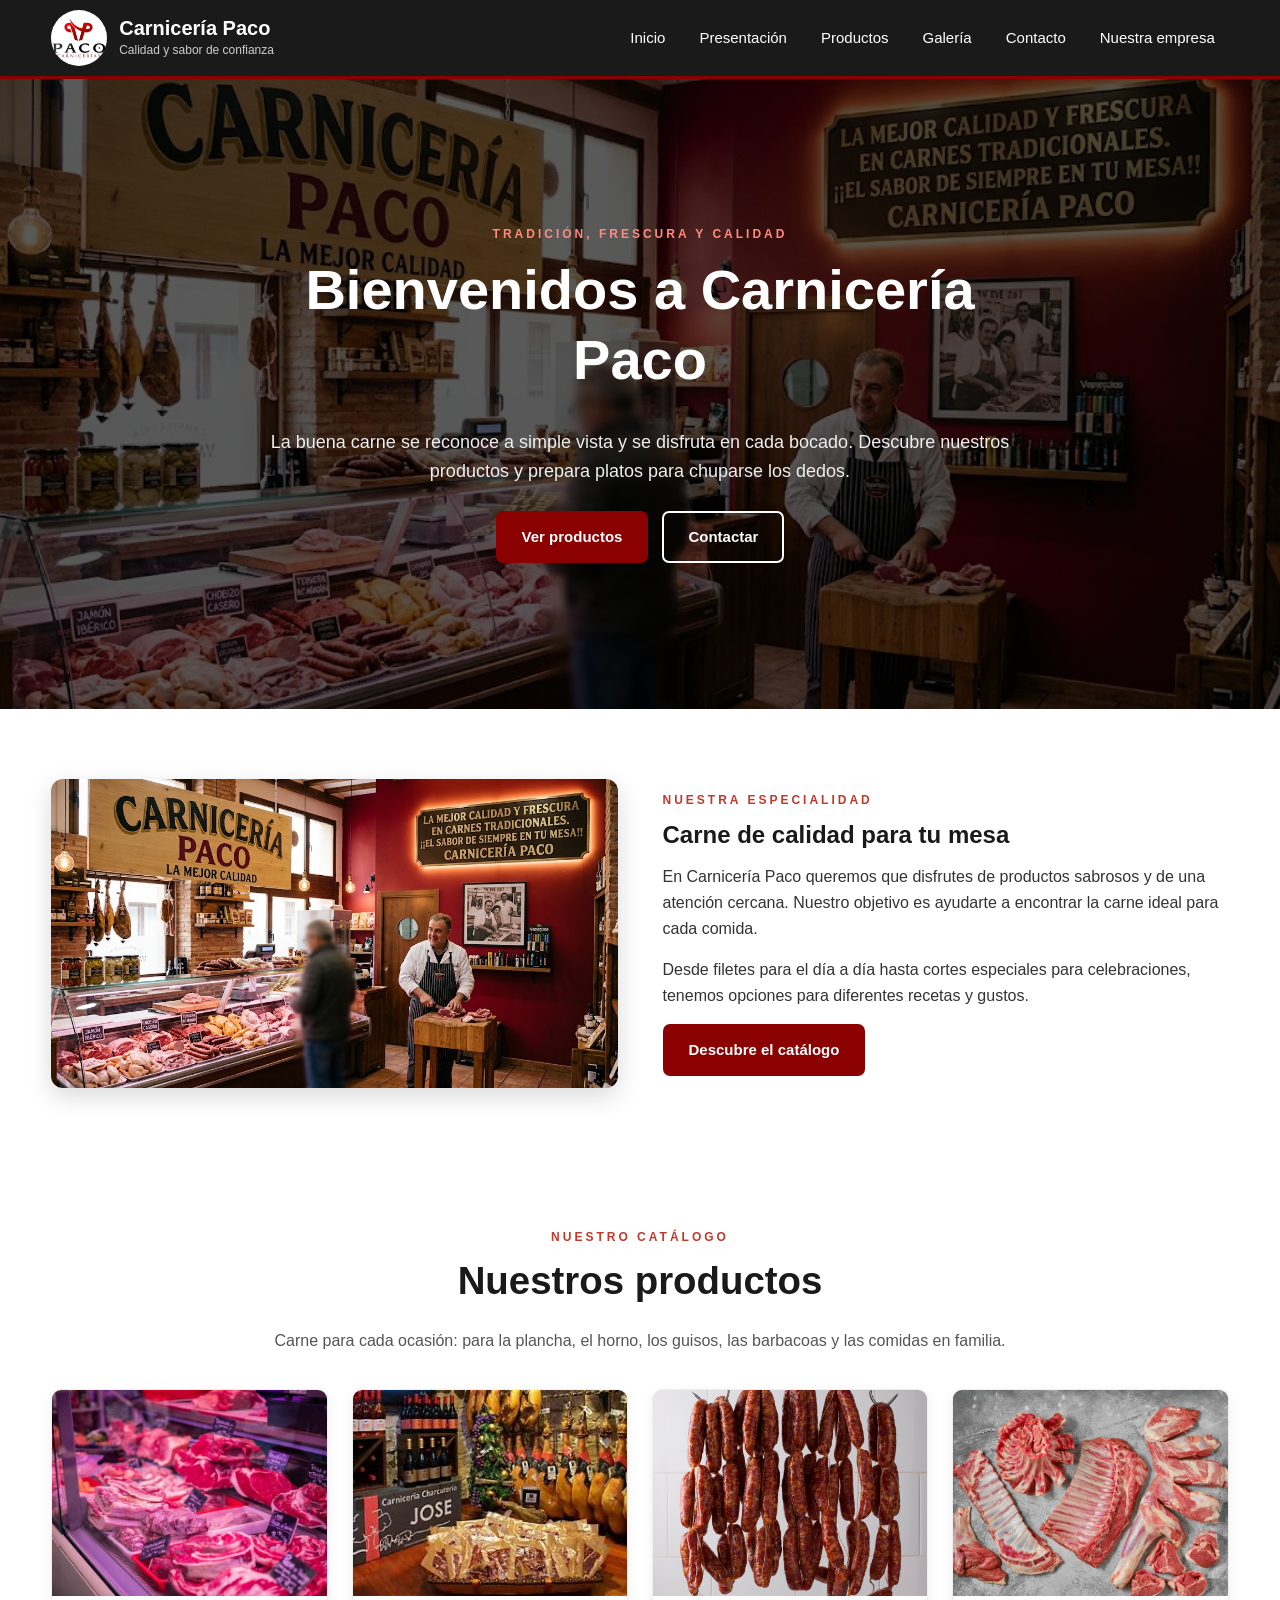
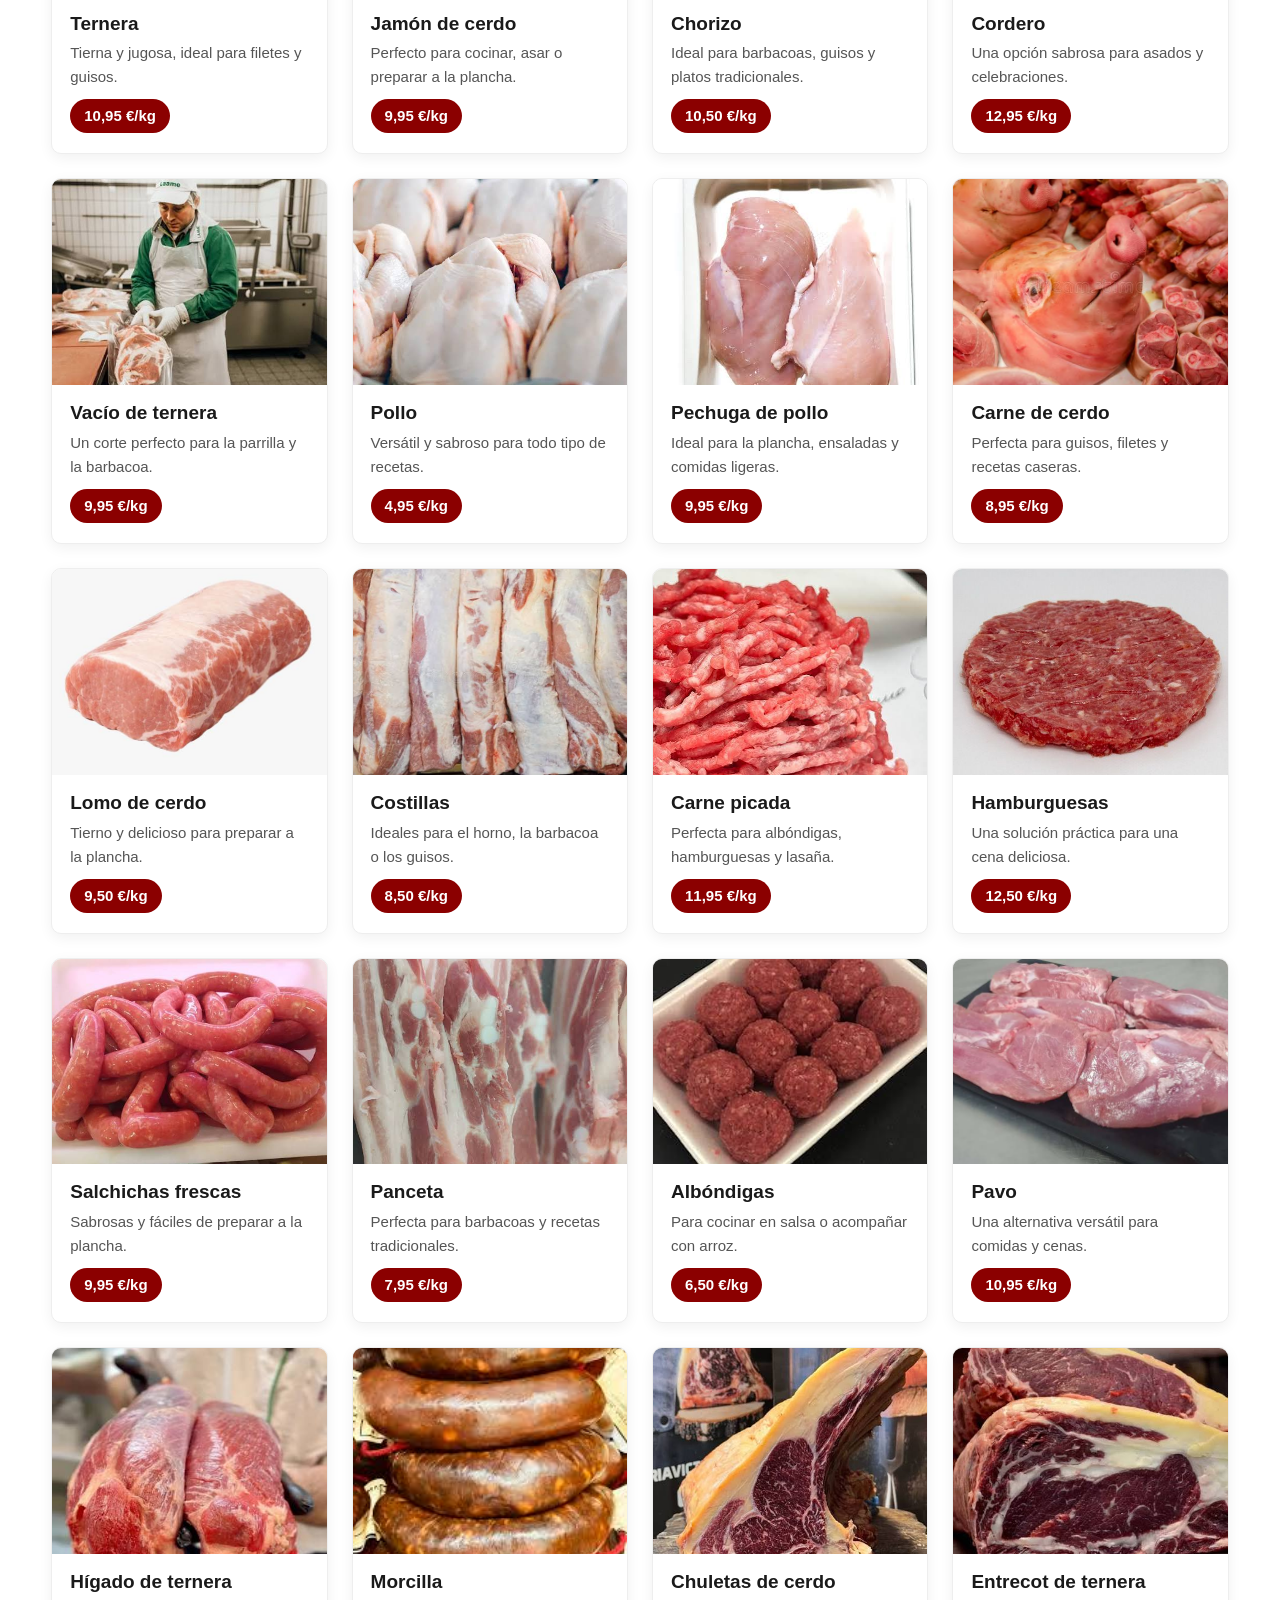
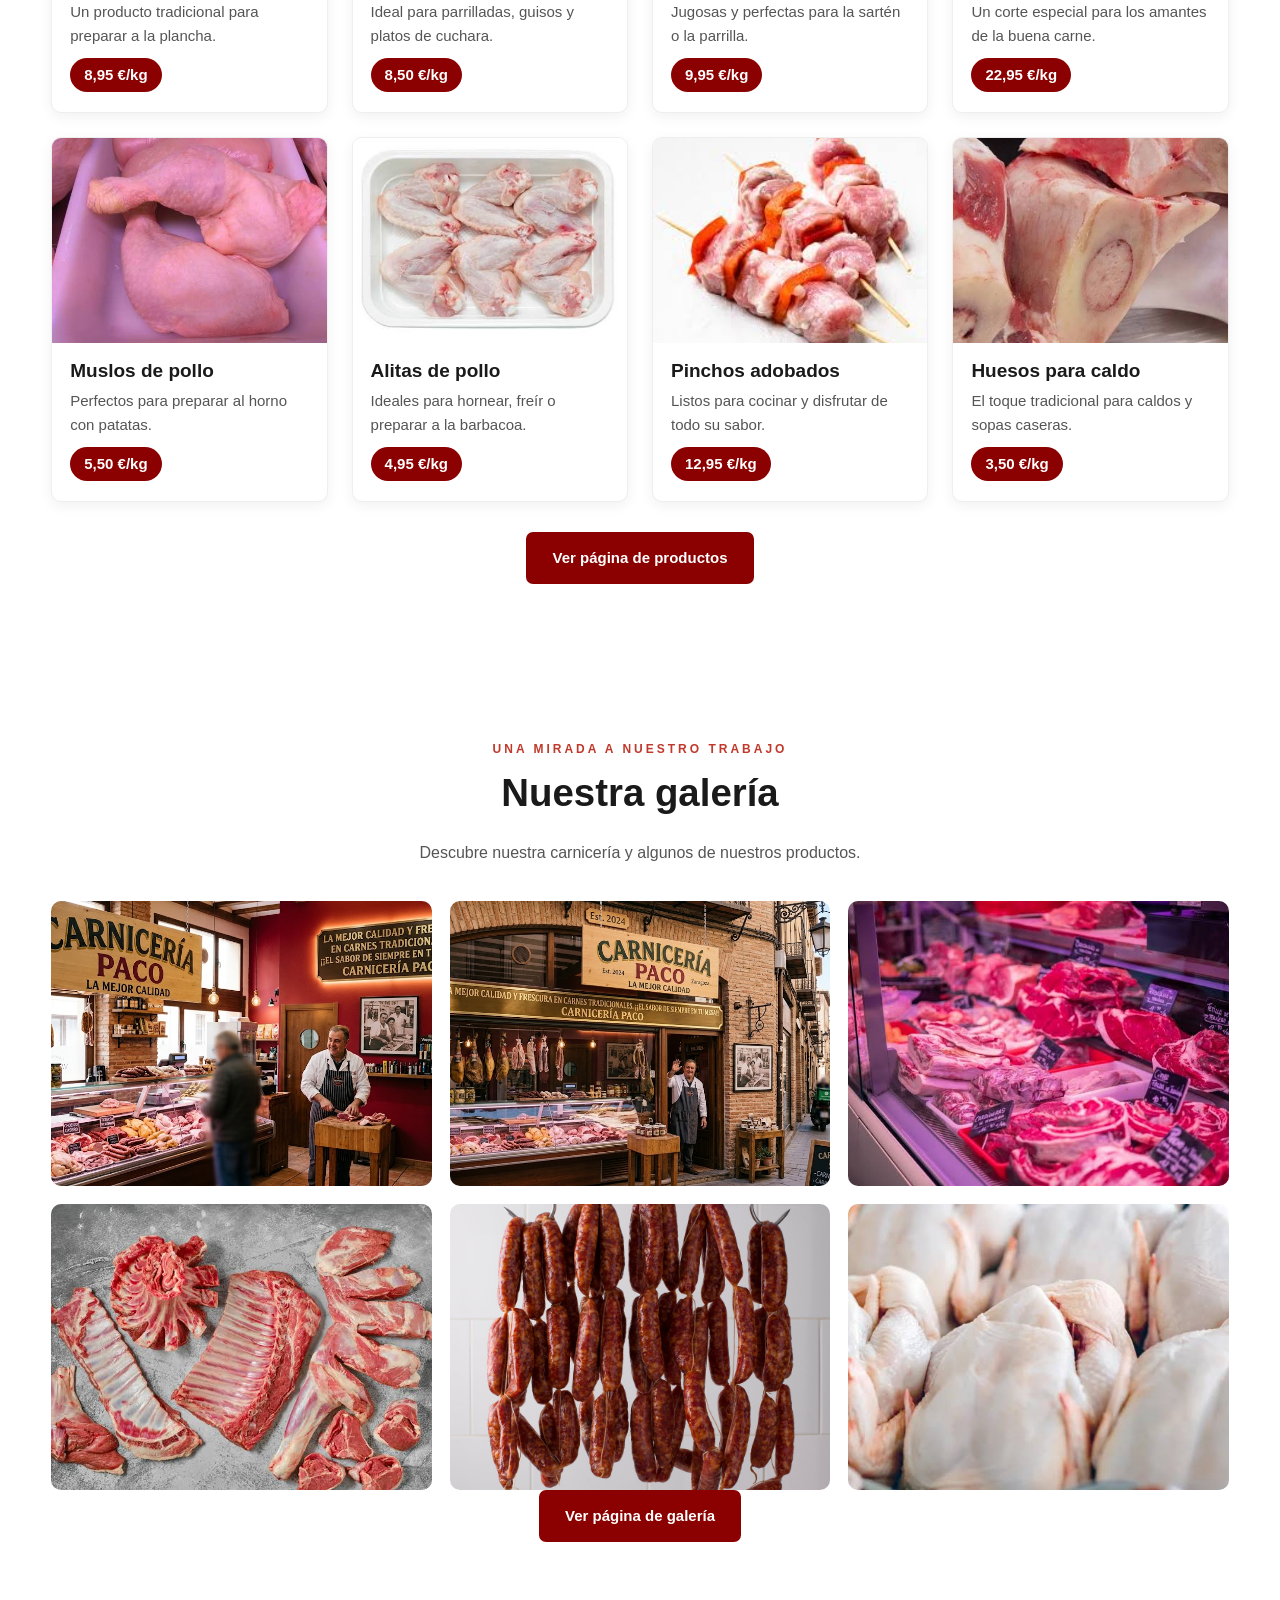
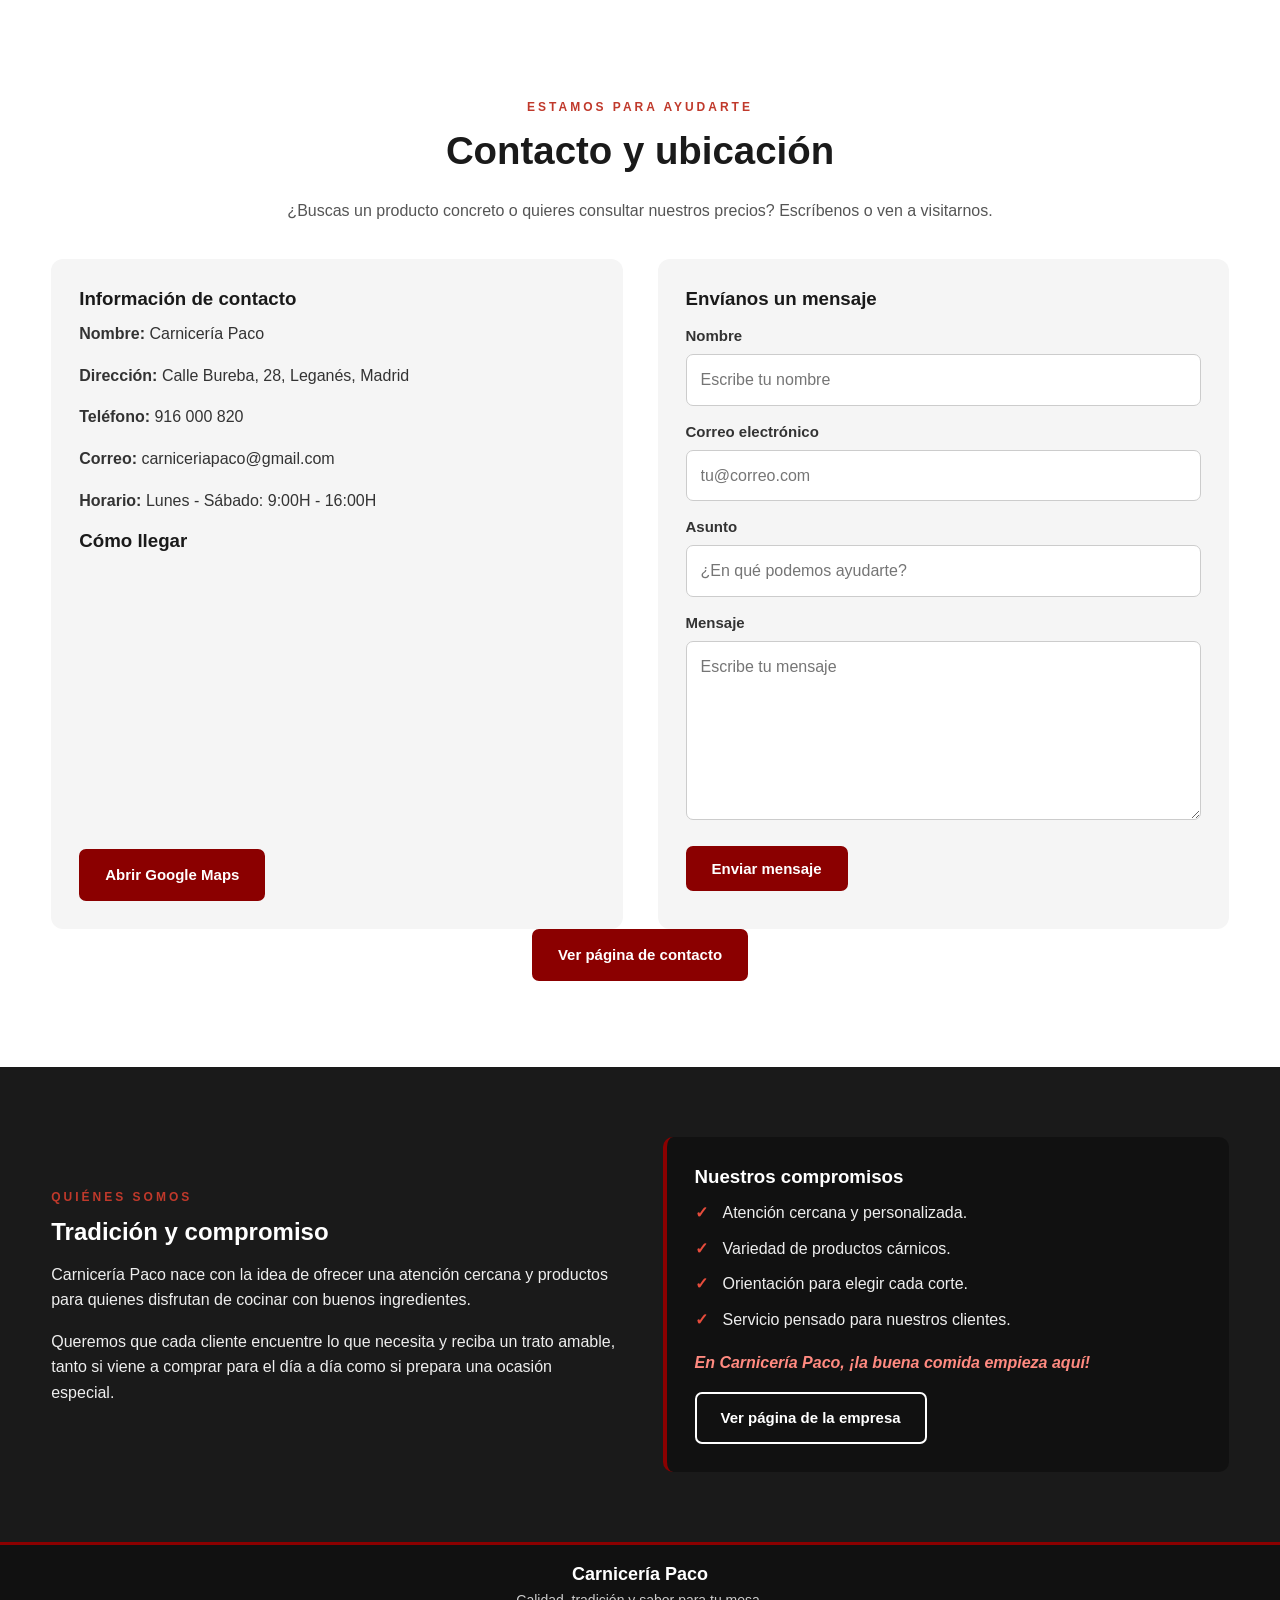
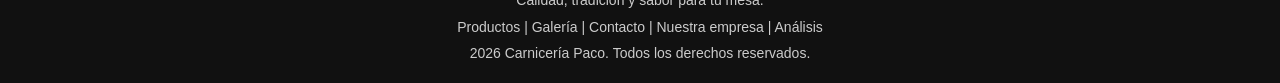
<file: index.html>
<!DOCTYPE html>
<html lang="es">
<head>
    <!-- Configuración de codificación de caracteres para admitir tildes y eñes -->
    <meta charset="UTF-8">
    <!-- Configuración del visor (viewport) para asegurar diseño adaptable (responsive) en móviles y tablets -->
    <meta name="viewport" content="width=device-width, initial-scale=1.0">

    <!-- Título de la pestaña del navegador -->
    <title>Carnicería Paco. Carne fresca y de calidad</title>

    <!-- Resumen descriptivo para motores de búsqueda (SEO) -->
    <meta name="description" content="Carnicería Paco: carne fresca, productos tradicionales y atención cercana. Descubre nuestro catálogo y contacta con nosotros.">

    <!-- Enlace al archivo de estilos CSS externo donde se define todo el diseño visual -->
    <link rel="stylesheet" href="CSS/estilos.css">
</head>

<body>

    <!-- =========================================
         CABECERA Y MENÚ DE NAVEGACIÓN
         ========================================= -->
    <!-- Cabecera fija en la parte superior mediante position: sticky definido en el CSS -->
    <header class="cabecera">
        <!-- Contenedor del logotipo y nombre del negocio -->
        <div class="logo">
            <!-- Enlace que recarga la página o lleva al inicio al hacer clic en el logo -->
            <a href="#inicio">
                <img src="img/logo.jpg" alt="Logo de Carnicería Paco">
            </a>

            <div>
                <h2>Carnicería Paco</h2>
                <p>Calidad y sabor de confianza</p>
            </div>
        </div>

        <!-- Interruptor lógico (checkbox oculto en CSS) que controla el estado abierto/cerrado del menú móvil sin JavaScript -->
        <input type="checkbox" id="menu-toggle">

        <!-- Botón visible de menú hamburguesa vinculado al checkbox mediante el atributo 'for' -->
        <!-- aria-label: Etiqueta de accesibilidad (WAI-ARIA) para lectores de pantalla -->
        <label for="menu-toggle" class="hamburguesa" aria-label="Abrir o cerrar el menú">
            <!-- Los tres spans dibujan las líneas horizontales del icono que luego se animan en cruz con CSS -->
            <span></span>
            <span></span>
            <span></span>
        </label>

        <!-- Barra de navegación con los enlaces internos a las secciones de la página -->
        <nav class="navegacion">
            <a href="#inicio">Inicio</a>
            <a href="#presentacion">Presentación</a>
            <a href="#servicios">Productos</a>
            <a href="#galeria">Galería</a>
            <a href="#contacto">Contacto</a>
            <a href="#empresa">Nuestra empresa</a>
        </nav>
    </header>

    <main>

        <!-- =========================================
             1. SECCIÓN DE PORTADA (HERO)
             ========================================= -->
        <!-- id="inicio": Ancla de navegación; class="portada": Estilo con imagen de fondo y degradado en CSS -->
        <section id="inicio" class="portada">
            <!-- Contenedor centrado del contenido principal de bienvenida -->
            <div class="portada-contenido">
                <p class="etiqueta">Tradición, frescura y calidad</p>

                <!-- Encabezado principal de la página (H1) -->
                <h1>Bienvenidos a Carnicería Paco</h1>

                <p class="portada-texto">
                    La buena carne se reconoce a simple vista y se disfruta
                    en cada bocado. Descubre nuestros productos y prepara
                    platos para chuparse los dedos.
                </p>

                <!-- Grupo de botones de llamada a la acción (CTA) -->
                <div class="botones">
                    <a href="#servicios" class="boton boton-principal">
                        Ver productos
                    </a>

                    <a href="#contacto" class="boton boton-secundario">
                        Contactar
                    </a>
                </div>
            </div>
        </section>


        <!-- =========================================
             2. SECCIÓN DE PRESENTACIÓN
             ========================================= -->
        <!-- Utiliza un diseño de dos columnas mediante grid (.presentacion-grid) en el CSS -->
        <section id="presentacion" class="seccion presentacion">
            <div class="contenedor presentacion-grid">
                <!-- Columna de la imagen institucional -->
                <div class="presentacion-imagen">
                    <img src="img/paco.jpg" alt="Carnicería Paco">
                </div>

                <!-- Columna de texto descriptivo -->
                <div class="presentacion">
                    <p class="etiqueta">Nuestra especialidad</p>
                    <h2>Carne de calidad para tu mesa</h2>

                    <p>
                        En Carnicería Paco queremos que disfrutes de productos
                        sabrosos y de una atención cercana. Nuestro objetivo
                        es ayudarte a encontrar la carne ideal para cada comida.
                    </p>

                    <p>
                        Desde filetes para el día a día hasta cortes especiales
                        para celebraciones, tenemos opciones para diferentes
                        recetas y gustos.
                    </p>

                    <a href="#servicios" class="boton boton-principal">
                        Descubre el catálogo
                    </a>
                </div>
            </div>
        </section>


        <!-- =========================================
             3. CATÁLOGO DE PRODUCTOS Y PRECIOS
             ========================================= -->
        <section id="servicios" class="seccion catalogo">
            <div class="contenedor">
                <p class="etiqueta texto-centro">Nuestro catálogo</p>

                <h2 class="titulo-seccion">Nuestros productos</h2>

                <p class="intro">
                    Carne para cada ocasión: para la plancha, el horno,
                    los guisos, las barbacoas y las comidas en familia.
                </p>

                <!-- Contenedor de cuadrícula (.productos) para organizar las tarjetas de artículos -->
                <div class="productos">

                    <!-- Tarjeta individual de producto (.producto) con efectos hover definidos en CSS -->
                    <article class="producto">
                        <img src="img/ternera.jpg" alt="Carne de ternera">
                        <h3>Ternera</h3>
                        <p>Tierna y jugosa, ideal para filetes y guisos.</p>
                        <!-- Etiqueta de precio destacada con fondo corporativo rojo -->
                        <p class="precio">10,95 €/kg</p>
                    </article>

                    <article class="producto">
                        <img src="img/jamon.jpg" alt="Jamón de cerdo">
                        <h3>Jamón de cerdo</h3>
                        <p>Perfecto para cocinar, asar o preparar a la plancha.</p>
                        <p class="precio">9,95 €/kg</p>
                    </article>

                    <article class="producto">
                        <img src="img/chorizo.jpg" alt="Chorizo">
                        <h3>Chorizo</h3>
                        <p>Ideal para barbacoas, guisos y platos tradicionales.</p>
                        <p class="precio">10,50 €/kg</p>
                    </article>

                    <article class="producto">
                        <img src="img/cordero.jpg" alt="Carne de cordero">
                        <h3>Cordero</h3>
                        <p>Una opción sabrosa para asados y celebraciones.</p>
                        <p class="precio">12,95 €/kg</p>
                    </article>

                    <article class="producto">
                        <img src="img/vacio.jpg" alt="Vacío de ternera">
                        <h3>Vacío de ternera</h3>
                        <p>Un corte perfecto para la parrilla y la barbacoa.</p>
                        <p class="precio">9,95 €/kg</p>
                    </article>

                    <article class="producto">
                        <img src="img/pollo.jpg" alt="Pollo fresco">
                        <h3>Pollo</h3>
                        <p>Versátil y sabroso para todo tipo de recetas.</p>
                        <p class="precio">4,95 €/kg</p>
                    </article>

                    <article class="producto">
                        <img src="img/pechuga-pollo.jpg" alt="Pechuga de pollo">
                        <h3>Pechuga de pollo</h3>
                        <p>Ideal para la plancha, ensaladas y comidas ligeras.</p>
                        <p class="precio">9,95 €/kg</p>
                    </article>

                    <article class="producto">
                        <img src="img/cerdo.jpg" alt="Carne de cerdo">
                        <h3>Carne de cerdo</h3>
                        <p>Perfecta para guisos, filetes y recetas caseras.</p>
                        <p class="precio">8,95 €/kg</p>
                    </article>

                    <article class="producto">
                        <img src="img/lomo-cerdo.jpg" alt="Lomo de cerdo">
                        <h3>Lomo de cerdo</h3>
                        <p>Tierno y delicioso para preparar a la plancha.</p>
                        <p class="precio">9,50 €/kg</p>
                    </article>

                    <article class="producto">
                        <img src="img/costillas.jpg" alt="Costillas de cerdo">
                        <h3>Costillas</h3>
                        <p>Ideales para el horno, la barbacoa o los guisos.</p>
                        <p class="precio">8,50 €/kg</p>
                    </article>

                    <article class="producto">
                        <img src="img/carne-picada.jpg" alt="Carne picada">
                        <h3>Carne picada</h3>
                        <p>Perfecta para albóndigas, hamburguesas y lasaña.</p>
                        <p class="precio">11,95 €/kg</p>
                    </article>

                    <article class="producto">
                        <img src="img/hamburguesas.jpg" alt="Hamburguesas de carne">
                        <h3>Hamburguesas</h3>
                        <p>Una solución práctica para una cena deliciosa.</p>
                        <p class="precio">12,50 €/kg</p>
                    </article>

                    <article class="producto">
                        <img src="img/salchichas.jpg" alt="Salchichas frescas">
                        <h3>Salchichas frescas</h3>
                        <p>Sabrosas y fáciles de preparar a la plancha.</p>
                        <p class="precio">9,95 €/kg</p>
                    </article>

                    <article class="producto">
                        <img src="img/panceta.jpg" alt="Panceta de cerdo">
                        <h3>Panceta</h3>
                        <p>Perfecta para barbacoas y recetas tradicionales.</p>
                        <p class="precio">7,95 €/kg</p>
                    </article>

                    <article class="producto">
                        <img src="img/albondigas.jpg" alt="Albóndigas de carne">
                        <h3>Albóndigas</h3>
                        <p>Para cocinar en salsa o acompañar con arroz.</p>
                        <p class="precio">6,50 €/kg</p>
                    </article>

                    <article class="producto">
                        <img src="img/pavo.jpg" alt="Carne de pavo">
                        <h3>Pavo</h3>
                        <p>Una alternativa versátil para comidas y cenas.</p>
                        <p class="precio">10,95 €/kg</p>
                    </article>

                    <article class="producto">
                        <img src="img/higado.jpg" alt="Hígado de ternera">
                        <h3>Hígado de ternera</h3>
                        <p>Un producto tradicional para preparar a la plancha.</p>
                        <p class="precio">8,95 €/kg</p>
                    </article>

                    <article class="producto">
                        <img src="img/morcilla.jpg" alt="Morcilla">
                        <h3>Morcilla</h3>
                        <p>Ideal para parrilladas, guisos y platos de cuchara.</p>
                        <p class="precio">8,50 €/kg</p>
                    </article>

                    <article class="producto">
                        <img src="img/chuletas.jpg" alt="Chuletas de cerdo">
                        <h3>Chuletas de cerdo</h3>
                        <p>Jugosas y perfectas para la sartén o la parrilla.</p>
                        <p class="precio">9,95 €/kg</p>
                    </article>

                    <article class="producto">
                        <img src="img/entrecot.jpg" alt="Entrecot de ternera">
                        <h3>Entrecot de ternera</h3>
                        <p>Un corte especial para los amantes de la buena carne.</p>
                        <p class="precio">22,95 €/kg</p>
                    </article>

                    <article class="producto">
                        <img src="img/muslos-pollo.jpg" alt="Muslos de pollo">
                        <h3>Muslos de pollo</h3>
                        <p>Perfectos para preparar al horno con patatas.</p>
                        <p class="precio">5,50 €/kg</p>
                    </article>

                    <article class="producto">
                        <img src="img/alitas-pollo.jpg" alt="Alitas de pollo">
                        <h3>Alitas de pollo</h3>
                        <p>Ideales para hornear, freír o preparar a la barbacoa.</p>
                        <p class="precio">4,95 €/kg</p>
                    </article>

                    <article class="producto">
                        <img src="img/pinchos.jpg" alt="Pinchos de carne adobados">
                        <h3>Pinchos adobados</h3>
                        <p>Listos para cocinar y disfrutar de todo su sabor.</p>
                        <p class="precio">12,95 €/kg</p>
                    </article>

                    <article class="producto">
                        <img src="img/huesos-caldo.jpg" alt="Huesos para caldo">
                        <h3>Huesos para caldo</h3>
                        <p>El toque tradicional para caldos y sopas caseras.</p>
                        <p class="precio">3,50 €/kg</p>
                    </article>

                </div>

                <!-- Enlace a la página independiente del catálogo (servicios.html) -->
                <p class="texto-centro">
                    <a href="servicios.html" class="boton boton-principal">Ver página de productos</a>
                </p>
            </div>
        </section>


        <!-- =========================================
             4. GALERÍA VISUAL
             ========================================= -->
        <!-- Muestra imágenes organizadas en cuadrícula con desbordamiento -->
        <section id="galeria" class="seccion seccion-galeria">
            <div class="contenedor">
                <p class="etiqueta texto-centro">Una mirada a nuestro trabajo</p>
                <h2 class="titulo-seccion">Nuestra galería</h2>

                <p class="intro">
                    Descubre nuestra carnicería y algunos de nuestros productos.
                </p>

                <div class="galeria">
                    <div>
                        <img src="img/paco.jpg" alt="Interior de Carnicería Paco">
                    </div>
                    <div>
                        <img src="img/paco2.jpg" alt="Productos de Carnicería Paco">
                    </div>
                    <div>
                        <img src="img/ternera.jpg" alt="Carne de ternera">
                    </div>
                    <div>
                        <img src="img/cordero.jpg" alt="Carne de cordero">
                    </div>
                    <div>
                        <img src="img/chorizo.jpg" alt="Chorizo">
                    </div>
                    <div>
                        <img src="img/pollo.jpg" alt="Pollo fresco">
                    </div>
                </div>

                <!-- Enlace a la página independiente de la galería (galeria.html) -->
                <p class="texto-centro">
                    <a href="galeria.html" class="boton boton-principal">Ver página de galería</a>
                </p>
            </div>
        </section>


        <!-- =========================================
             5. CONTACTO Y UBICACIÓN
             ========================================= -->
        <!-- Estructura dividida en dos bloques: información de contacto y formulario de mensajes -->
        <section id="contacto" class="seccion seccion-contacto">
            <div class="contenedor">
                <p class="etiqueta texto-centro">Estamos para ayudarte</p>
                <h2 class="titulo-seccion">Contacto y ubicación</h2>

                <p class="intro">
                    ¿Buscas un producto concreto o quieres consultar nuestros
                    precios? Escríbenos o ven a visitarnos.
                </p>

                <div class="contacto">
                    <!-- Bloque de datos físicos y enlace externo a Google Maps -->
                    <div class="contacto-informacion">
                        <h3>Información de contacto</h3>

                        <p><strong>Nombre:</strong> Carnicería Paco</p>
                        <p><strong>Dirección:</strong> Calle Bureba, 28, Leganés, Madrid</p>
                        <p><strong>Teléfono:</strong> 916 000 820</p>
                        <p><strong>Correo:</strong> carniceriapaco@gmail.com</p>
                        <p><strong>Horario:</strong> Lunes - Sábado: 9:00H - 16:00H</p>

                        <h3>Cómo llegar</h3>

                        <!-- Mapa de Google Maps -->
                        <iframe class="mapa"
                                title="Mapa de Carnicería Paco en Calle Bureba 28, Leganés"
                                src="https://www.google.com/maps?q=Calle+Bureba+28,+Legan%C3%A9s,+Madrid&amp;output=embed"
                                loading="lazy"
                                referrerpolicy="no-referrer-when-downgrade"
                                allowfullscreen></iframe>

                        <a class="boton boton-principal"
                           href="https://www.google.com/maps/search/?api=1&amp;query=Calle+Bureba+28,+Legan%C3%A9s,+Madrid"
                           target="_blank"
                           rel="noopener">
                            Abrir Google Maps
                        </a>
                    </div>

                    <!-- Bloque del formulario de contacto interactivo -->
                    <div class="contacto-formulario">
                        <h3>Envíanos un mensaje</h3>

                        <form action="#" method="post">
                            <label for="nombre">Nombre</label>
                            <input type="text"
                                   id="nombre"
                                   name="nombre"
                                   placeholder="Escribe tu nombre"
                                   required>

                            <label for="correo">Correo electrónico</label>
                            <input type="email"
                                   id="correo"
                                   name="correo"
                                   placeholder="tu@correo.com"
                                   required>

                            <label for="asunto">Asunto</label>
                            <input type="text"
                                   id="asunto"
                                   name="asunto"
                                   placeholder="¿En qué podemos ayudarte?">

                            <label for="mensaje">Mensaje</label>
                            <textarea id="mensaje"
                                      name="mensaje"
                                      rows="6"
                                      placeholder="Escribe tu mensaje"
                                      required></textarea>

                            <button type="submit" class="boton boton-principal">
                                Enviar mensaje
                            </button>
                        </form>
                    </div>
                </div>

                <p class="texto-centro">
                    <a href="contacto.html" class="boton boton-principal">Ver página de contacto</a>
                </p>
            </div>
        </section>


        <!-- =========================================
             6. NUESTRA EMPRESA (QUIÉNES SOMOS)
             ========================================= -->
        <!-- Sección con diseño de fondo oscuro y texto claro en contraste -->
        <section id="empresa" class="seccion empresa">
            <div class="contenedor empresa-grid">
                <div>
                    <p class="etiqueta">Quiénes somos</p>
                    <h2>Tradición y compromiso</h2>

                    <p>
                        Carnicería Paco nace con la idea de ofrecer una
                        atención cercana y productos para quienes disfrutan
                        de cocinar con buenos ingredientes.
                    </p>

                    <p>
                        Queremos que cada cliente encuentre lo que necesita
                        y reciba un trato amable, tanto si viene a comprar
                        para el día a día como si prepara una ocasión especial.
                    </p>
                </div>

                <div class="compromisos">
                    <h3>Nuestros compromisos</h3>

                    <ul>
                        <li>Atención cercana y personalizada.</li>
                        <li>Variedad de productos cárnicos.</li>
                        <li>Orientación para elegir cada corte.</li>
                        <li>Servicio pensado para nuestros clientes.</li>
                    </ul>

                    <p class="final">
                        En Carnicería Paco, ¡la buena comida empieza aquí!
                    </p>

                    <!-- Enlace a la página independiente de la empresa -->
                    <a href="empresa.html" class="boton boton-secundario">Ver página de la empresa</a>
                </div>
            </div>
        </section>

    </main>

    <!-- =========================================
         PIE DE PÁGINA (FOOTER)
         ========================================= -->
    <footer class="pie">
        <div class="contenedor">
            <h2>Carnicería Paco</h2>
            <p>Calidad, tradición y sabor para tu mesa.</p>
            <!-- Enlaces a todas las páginas del sitio -->
            <p>
                <a href="servicios.html" style="color: inherit;">Productos</a> |
                <a href="galeria.html" style="color: inherit;">Galería</a> |
                <a href="contacto.html" style="color: inherit;">Contacto</a> |
                <a href="empresa.html" style="color: inherit;">Nuestra empresa</a> |
                <a href="analisis.html" style="color: inherit;">Análisis</a>
            </p>
            <p>2026 Carnicería Paco. Todos los derechos reservados.</p>
        </div>
    </footer>

</body>
</html>
</file>
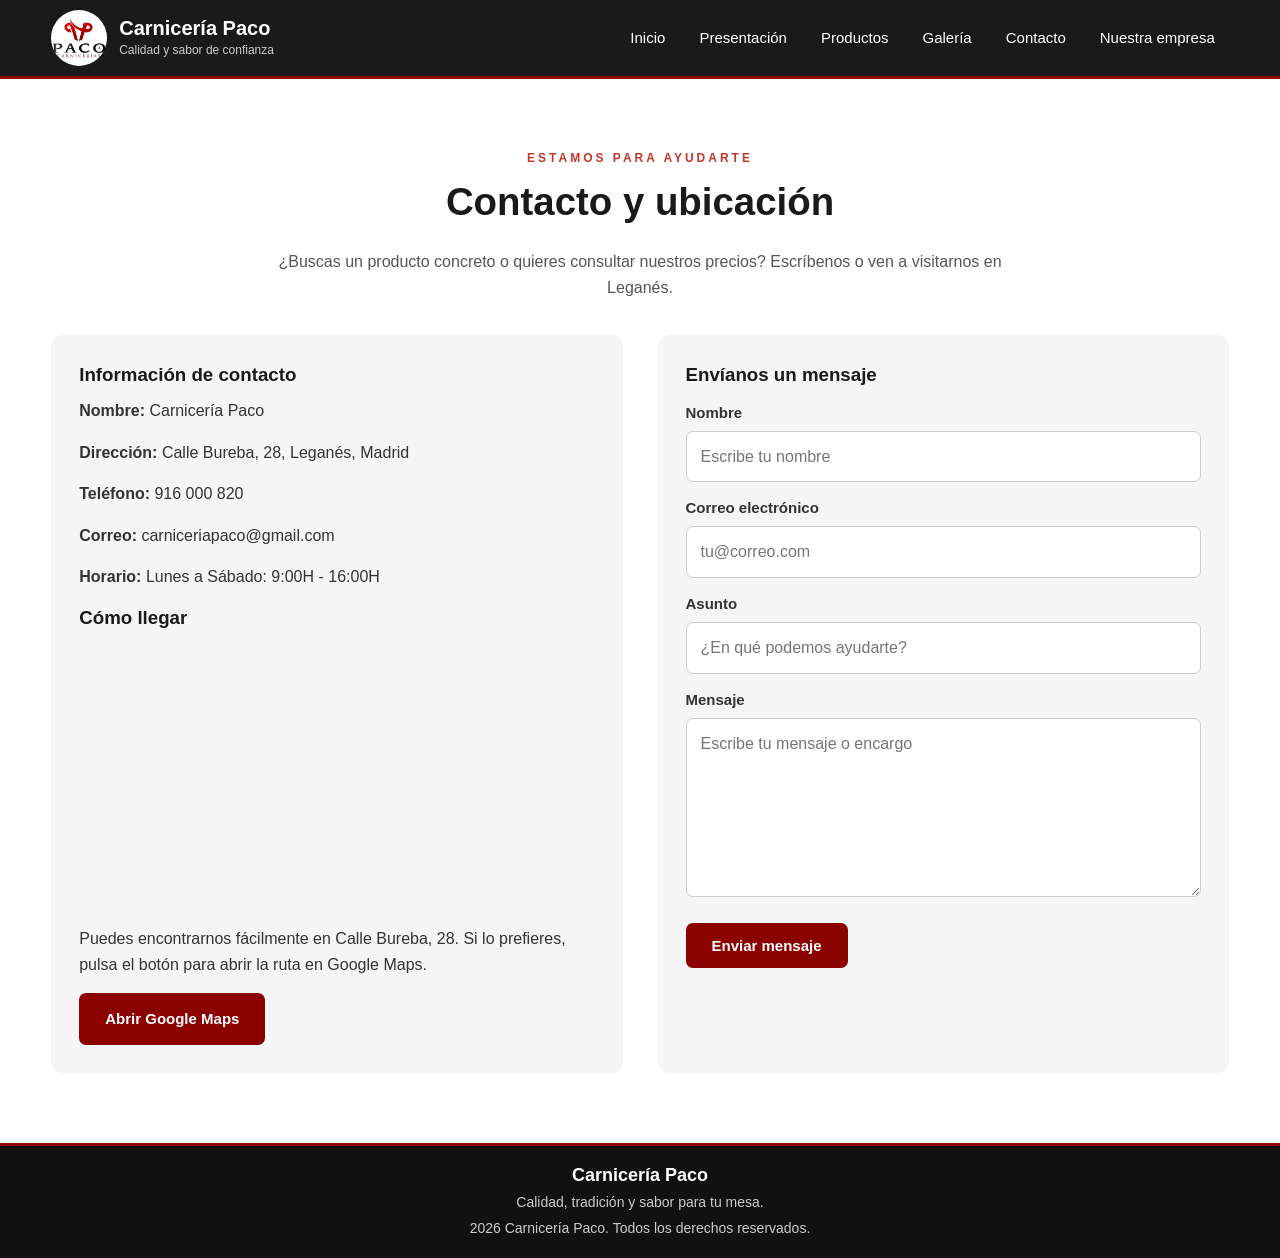
<file: contacto.html>
<!DOCTYPE html>
<html lang="es">
<head>
    <meta charset="UTF-8">
    <meta name="viewport" content="width=device-width, initial-scale=1.0">
    <title>Carnicería Paco.  Contacto y Ubicación</title>
    <meta name="description" content="Ponte en contacto con Carnicería Paco en Leganés, Madrid. Envíanos tus consultas o encargos de carne.">
    <link rel="stylesheet" href="CSS/estilos.css">
</head>
<body id="contacto">

    <!-- CABECERA -->
    <header class="cabecera">
        <div class="logo">
            <a href="index.html">
                <img src="img/logo.jpg" alt="Logo de Carnicería Paco">
            </a>
            <div>
                <h2>Carnicería Paco</h2>
                <p>Calidad y sabor de confianza</p>
            </div>
        </div>

        <input type="checkbox" id="menu-toggle">
        <label for="menu-toggle" class="hamburguesa" aria-label="Abrir o cerrar el menú">
            <span></span>
            <span></span>
            <span></span>
        </label>

        <nav class="navegacion">
            <a href="index.html#inicio">Inicio</a>
            <a href="index.html#presentacion">Presentación</a>
            <a href="servicios.html">Productos</a>
            <a href="galeria.html">Galería</a>
            <a href="contacto.html">Contacto</a>
            <a href="empresa.html">Nuestra empresa</a>
        </nav>
    </header>

    <main>
        <!-- CONTACTO Y UBICACIÓN -->
        <section class="seccion seccion-contacto">
            <div class="contenedor">
                <p class="etiqueta texto-centro">Estamos para ayudarte</p>
                <h2 class="titulo-seccion">Contacto y ubicación</h2>
                <p class="intro">
                    ¿Buscas un producto concreto o quieres consultar nuestros precios? Escríbenos o ven a visitarnos en Leganés.
                </p>

                <div class="contacto">
                    <div class="contacto-informacion">
                        <h3>Información de contacto</h3>
                        <p><strong>Nombre:</strong> Carnicería Paco</p>
                        <p><strong>Dirección:</strong> Calle Bureba, 28, Leganés, Madrid</p>
                        <p><strong>Teléfono:</strong> 916 000 820</p>
                        <p><strong>Correo:</strong> carniceriapaco@gmail.com</p>
                        <p><strong>Horario:</strong> Lunes a Sábado: 9:00H - 16:00H</p>

                        <h3>Cómo llegar</h3>
                        <!-- Mapa de Google Maps incrustado con la dirección de la carnicería -->
                        <iframe class="mapa"
                                title="Mapa de Carnicería Paco en Calle Bureba 28, Leganés"
                                src="https://www.google.com/maps?q=Calle+Bureba+28,+Legan%C3%A9s,+Madrid&amp;output=embed"
                                loading="lazy"
                                referrerpolicy="no-referrer-when-downgrade"
                                allowfullscreen></iframe>
                        <p>
                            Puedes encontrarnos fácilmente en Calle Bureba, 28. Si lo prefieres, pulsa el botón para abrir la ruta en Google Maps.
                        </p>
                        <a class="boton boton-principal"
                           href="https://www.google.com/maps/search/?api=1&amp;query=Calle+Bureba+28,+Legan%C3%A9s,+Madrid"
                           target="_blank"
                           rel="noopener">
                            Abrir Google Maps
                        </a>
                    </div>

                    <div class="contacto-formulario">
                        <h3>Envíanos un mensaje</h3>
                        <form action="#" method="post">
                            <label for="nombre">Nombre</label>
                            <input type="text" id="nombre" name="nombre" placeholder="Escribe tu nombre" required>

                            <label for="correo">Correo electrónico</label>
                            <input type="email" id="correo" name="correo" placeholder="tu@correo.com" required>

                            <label for="asunto">Asunto</label>
                            <input type="text" id="asunto" name="asunto" placeholder="¿En qué podemos ayudarte?">

                            <label for="mensaje">Mensaje</label>
                            <textarea id="mensaje" name="mensaje" rows="6" placeholder="Escribe tu mensaje o encargo" required></textarea>

                            <button type="submit" class="boton boton-principal">
                                Enviar mensaje
                            </button>
                        </form>
                    </div>
                </div>
            </div>
        </section>
    </main>

    <!-- PIE DE PÁGINA -->
    <footer class="pie">
        <div class="contenedor">
            <h2>Carnicería Paco</h2>
            <p>Calidad, tradición y sabor para tu mesa.</p>
            <p>2026 Carnicería Paco. Todos los derechos reservados.</p>
        </div>
    </footer>

</body>
</html>
</file>
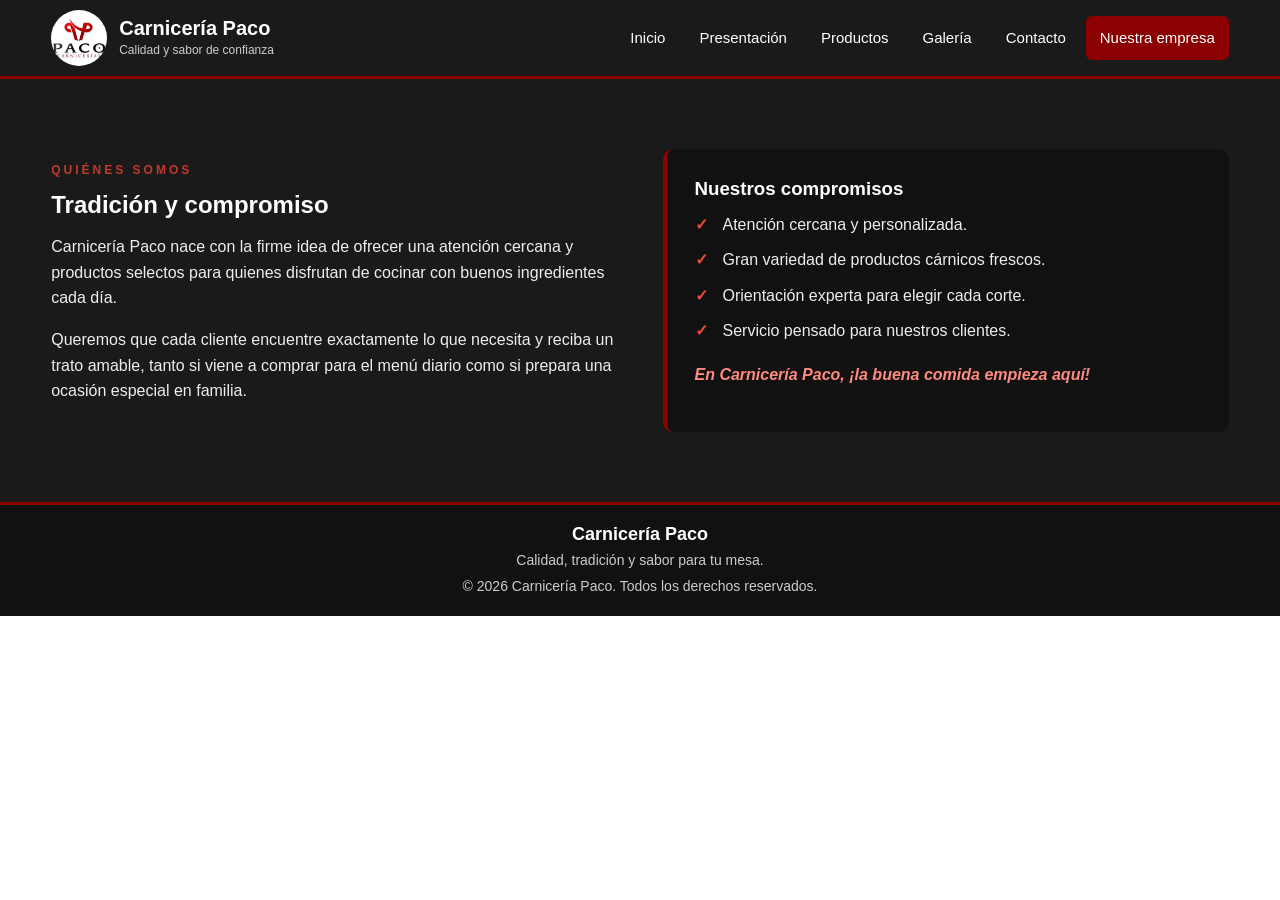
<file: empresa.html>
<!DOCTYPE html>
<html lang="es">
<head>
    <meta charset="UTF-8">
    <meta name="viewport" content="width=device-width, initial-scale=1.0">
    <title>Carnicería Paco. Nuestra empresa</title>
    <meta name="description" content="Conoce la historia y los compromisos de Carnicería Paco.">
    <link rel="stylesheet" href="CSS/estilos.css">
</head>
<body>
    <!-- Cabecera y navegación principal -->
    <header class="cabecera">
        <div class="logo">
            <a href="index.html"><img src="img/logo.jpg" alt="Logo de Carnicería Paco"></a>
            <div>
                <h2>Carnicería Paco</h2>
                <p>Calidad y sabor de confianza</p>
            </div>
        </div>
        
        <!-- Menú desplegable para móviles -->
        <input type="checkbox" id="menu-toggle">
        <label for="menu-toggle" class="hamburguesa" aria-label="Abrir o cerrar el menú">
            <span></span><span></span><span></span>
        </label>
        
        <nav class="navegacion">
            <a href="index.html">Inicio</a>
            <a href="index.html#presentacion">Presentación</a>
            <a href="servicios.html">Productos</a>
            <a href="galeria.html">Galería</a>
            <a href="contacto.html">Contacto</a>
            <a href="empresa.html" aria-current="page">Nuestra empresa</a>
        </nav>
    </header>

    <!-- Contenido principal: Sección Quiénes somos -->
    <main>
        <section class="seccion empresa">
            <div class="contenedor empresa-grid">
                <div>
                    <p class="etiqueta">Quiénes somos</p>
                    <h2>Tradición y compromiso</h2>
                    <p>Carnicería Paco nace con la firme idea de ofrecer una atención cercana y productos selectos para quienes disfrutan de cocinar con buenos ingredientes cada día.</p>
                    <p>Queremos que cada cliente encuentre exactamente lo que necesita y reciba un trato amable, tanto si viene a comprar para el menú diario como si prepara una ocasión especial en familia.</p>
                </div>
                <div class="compromisos">
                    <h3>Nuestros compromisos</h3>
                    <ul>
                        <li>Atención cercana y personalizada.</li>
                        <li>Gran variedad de productos cárnicos frescos.</li>
                        <li>Orientación experta para elegir cada corte.</li>
                        <li>Servicio pensado para nuestros clientes.</li>
                    </ul>
                    <p class="final">En Carnicería Paco, ¡la buena comida empieza aquí!</p>
                </div>
            </div>
        </section>
    </main>

    <!-- Pie de página -->
    <footer class="pie">
        <div class="contenedor">
            <h2>Carnicería Paco</h2>
            <p>Calidad, tradición y sabor para tu mesa.</p>
            <p>&copy; 2026 Carnicería Paco. Todos los derechos reservados.</p>
        </div>
    </footer>
</body>
</html>
</file>
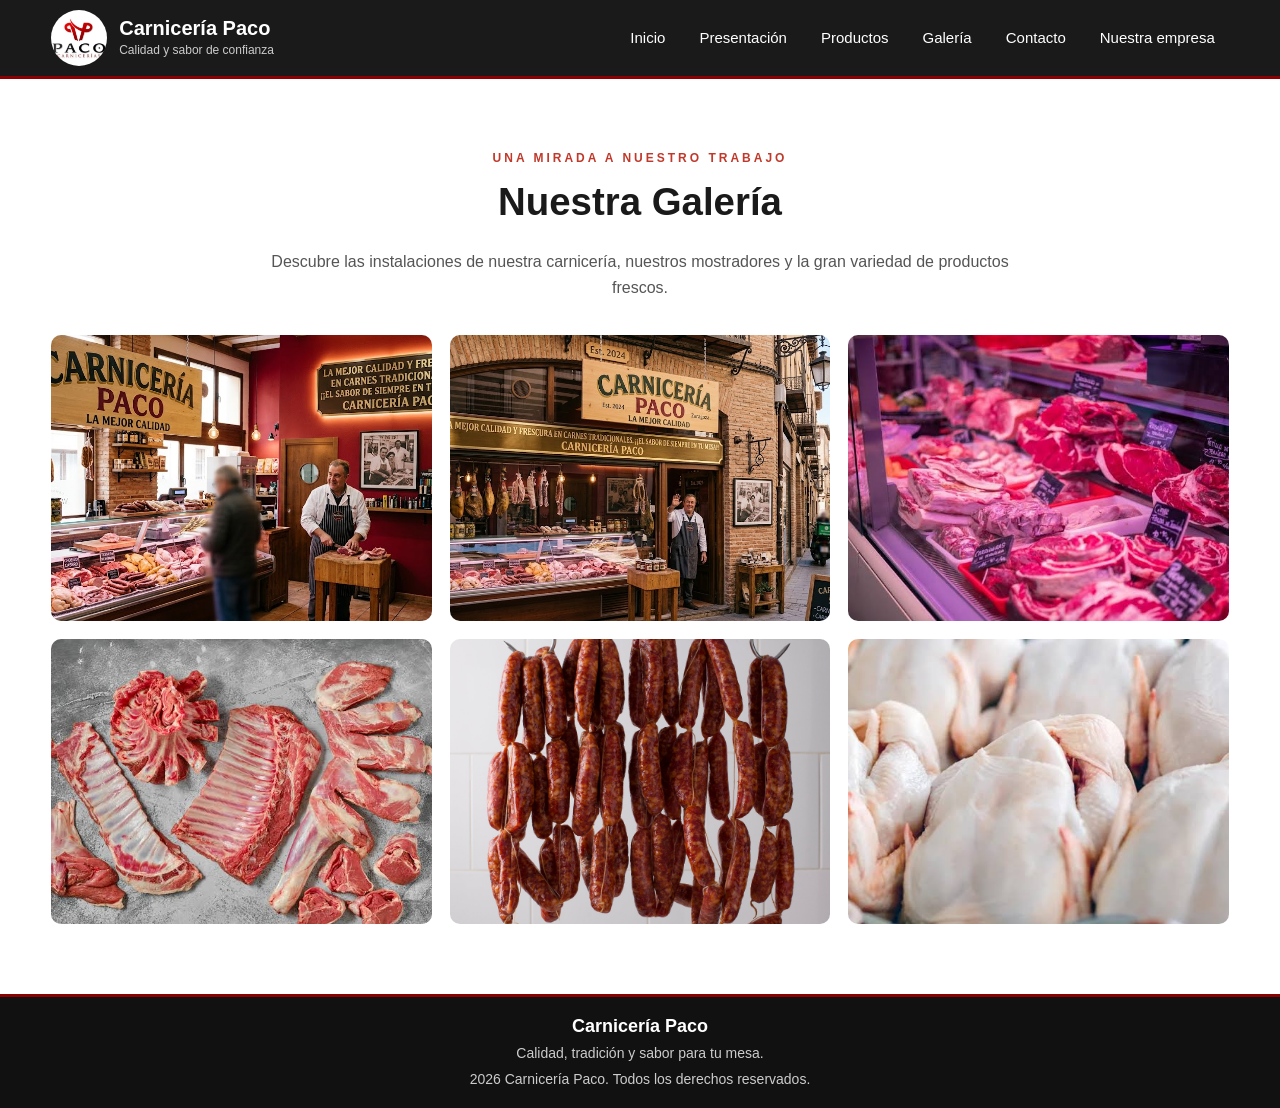
<file: galeria.html>
<!DOCTYPE html>
<html lang="es">
<head>
    <meta charset="UTF-8">
    <meta name="viewport" content="width=device-width, initial-scale=1.0">
    <title>Carnicería Paco. Galería y Promociones</title>
    <meta name="description" content="Explora la galería de imágenes y descubre las promociones especiales de Carnicería Paco.">
    <link rel="stylesheet" href="CSS/estilos.css">
</head>
<body>

    <!-- CABECERA -->
    <header class="cabecera">
        <div class="logo">
            <a href="index.html">
                <img src="img/logo.jpg" alt="Logo de Carnicería Paco">
            </a>
            <div>
                <h2>Carnicería Paco</h2>
                <p>Calidad y sabor de confianza</p>
            </div>
        </div>

        <input type="checkbox" id="menu-toggle">
        <label for="menu-toggle" class="hamburguesa" aria-label="Abrir o cerrar el menú">
            <span></span>
            <span></span>
            <span></span>
        </label>

        <nav class="navegacion">
            <a href="index.html#inicio">Inicio</a>
            <a href="index.html#presentacion">Presentación</a>
            <a href="servicios.html">Productos</a>
            <a href="galeria.html">Galería</a>
            <a href="contacto.html">Contacto</a>
            <a href="empresa.html">Nuestra empresa</a>
        </nav>
    </header>

    <main>
        <!-- GALERÍA DE IMÁGENES -->
        <section class="seccion seccion-galeria">
            <div class="contenedor">
                <p class="etiqueta texto-centro">Una mirada a nuestro trabajo</p>
                <h2 class="titulo-seccion">Nuestra Galería</h2>
                <p class="intro">
                    Descubre las instalaciones de nuestra carnicería, nuestros mostradores y la gran variedad de productos frescos.
                </p>

                <div class="galeria">
                    <div>
                        <img src="img/paco.jpg" alt="Interior de Carnicería Paco">
                    </div>
                    <div>
                        <img src="img/paco2.jpg" alt="Productos de Carnicería Paco">
                    </div>
                    <div>
                        <img src="img/ternera.jpg" alt="Carne de ternera">
                    </div>
                    <div>
                        <img src="img/cordero.jpg" alt="Carne de cordero">
                    </div>
                    <div>
                        <img src="img/chorizo.jpg" alt="Chorizo artesanal">
                    </div>
                    <div>
                        <img src="img/pollo.jpg" alt="Pollo fresco">
                    </div>
                </div>
            </div>
        </section>
    </main>

    <!-- PIE DE PÁGINA -->
    <footer class="pie">
        <div class="contenedor">
            <h2>Carnicería Paco</h2>
            <p>Calidad, tradición y sabor para tu mesa.</p>
            <p>2026 Carnicería Paco. Todos los derechos reservados.</p>
        </div>
    </footer>

</body>
</html>
</file>
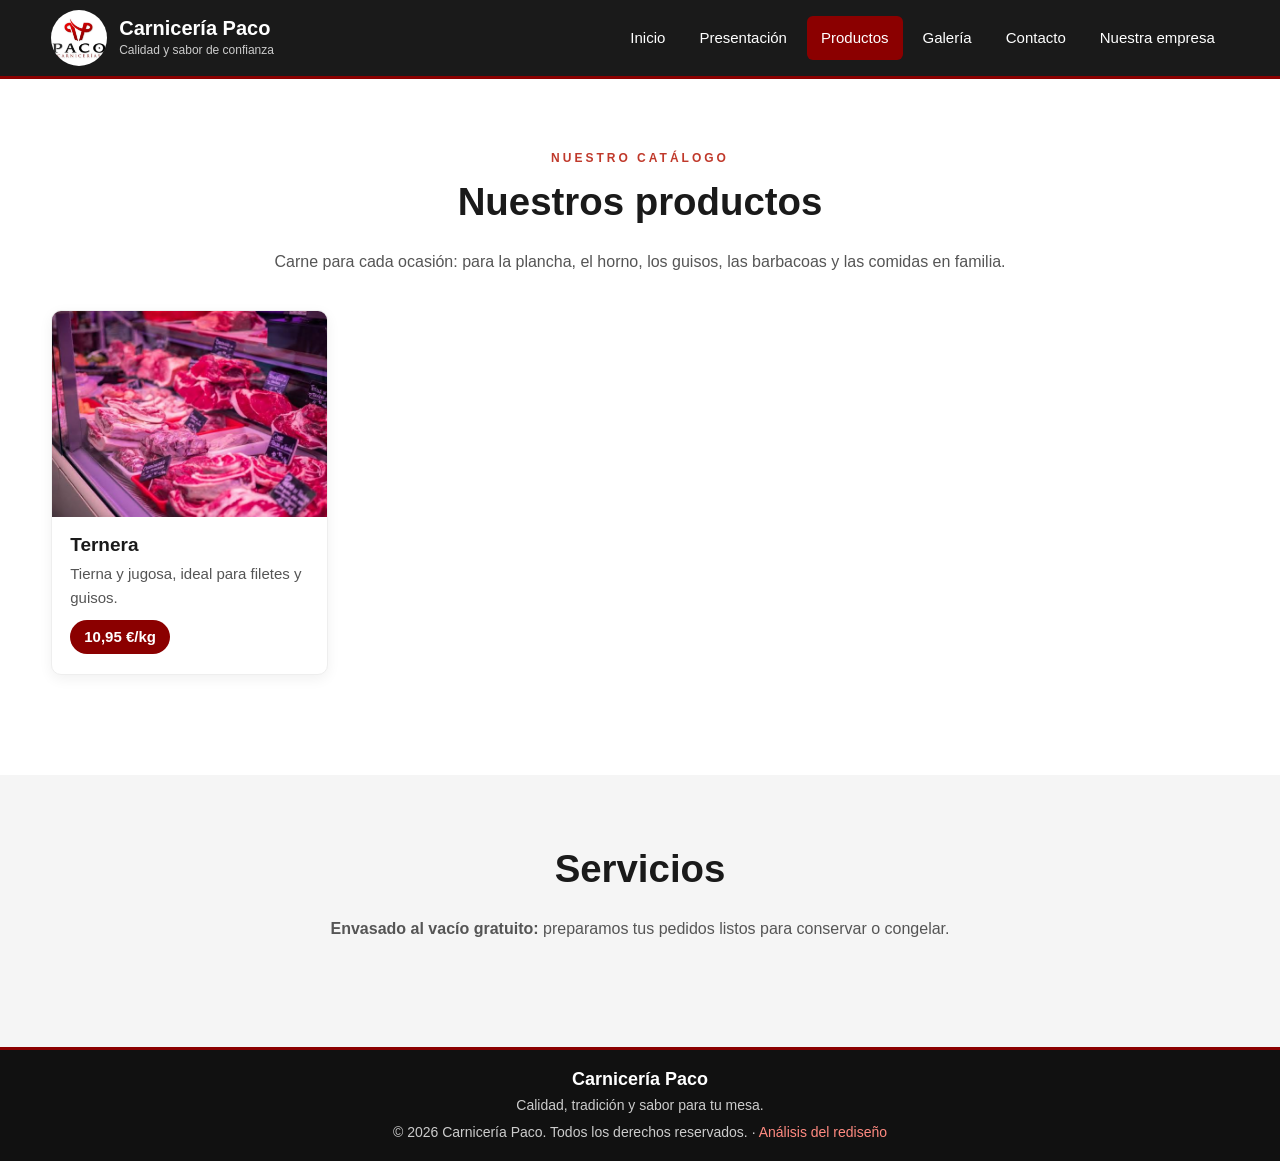
<file: servicios.html>
<!DOCTYPE html>
<html lang="es">
<head>
    <meta charset="UTF-8">
    <meta name="viewport" content="width=device-width, initial-scale=1.0">
    <title>Carnicería Paco. Productos y precios</title>
    <meta name="description" content="Catálogo completo de carnes frescas y embutidos de Carnicería Paco, con precios.">
    <link rel="stylesheet" href="CSS/estilos.css">
</head>
<body>
    <!-- Cabecera reutilizada con indicador de página actual -->
    <header class="cabecera">
        <div class="logo">
            <a href="index.html"><img src="img/logo.jpg" alt="Logo de Carnicería Paco"></a>
            <div>
                <h2>Carnicería Paco</h2>
                <p>Calidad y sabor de confianza</p>
            </div>
        </div>
        
        <input type="checkbox" id="menu-toggle">
        <label for="menu-toggle" class="hamburguesa" aria-label="Abrir o cerrar el menú">
            <span></span><span></span><span></span>
        </label>
        
        <nav class="navegacion">
            <a href="index.html">Inicio</a>
            <a href="index.html#presentacion">Presentación</a>
            <a href="servicios.html" aria-current="page">Productos</a>
            <a href="galeria.html">Galería</a>
            <a href="contacto.html">Contacto</a>
            <a href="empresa.html">Nuestra empresa</a>
        </nav>
    </header>

    <!-- Catálogo de productos y sección de servicios -->
    <main>
        <section class="seccion">
            <div class="contenedor">
                <p class="etiqueta texto-centro">Nuestro catálogo</p>
                <h2 class="titulo-seccion">Nuestros productos</h2>
                <p class="intro">Carne para cada ocasión: para la plancha, el horno, los guisos, las barbacoas y las comidas en familia.</p>
                
                <!-- Cuadrícula de artículos (productos) -->
                <div class="productos">
                    <article class="producto">
                        <img src="img/ternera.jpg" alt="Carne de ternera" loading="lazy">
                        <h3>Ternera</h3>
                        <p>Tierna y jugosa, ideal para filetes y guisos.</p>
                        <p class="precio">10,95 €/kg</p>
                    </article>
                    <!-- (El resto de artículos de productos mantienen esta misma estructura) -->
                </div>
            </div>
        </section>

        <section class="seccion fondo-gris">
            <div class="contenedor texto-centro">
                <h2 class="titulo-seccion">Servicios</h2>
                <p class="intro"><strong>Envasado al vacío gratuito:</strong> preparamos tus pedidos listos para conservar o congelar.</p>
            </div>
        </section>
    </main>

    <!-- Pie de página con enlace al análisis -->
    <footer class="pie">
        <div class="contenedor">
            <h2>Carnicería Paco</h2>
            <p>Calidad, tradición y sabor para tu mesa.</p>
            <p>&copy; 2026 Carnicería Paco. Todos los derechos reservados. · <a href="analisis.html">Análisis del rediseño</a></p>
        </div>
    </footer>
</body>
</html>
</file>
<file: CSS/estilos.css>
/* =========================================================
   ESTILOS DE CARNICERÍA PACO
   ========================================================= */


/* =========================================================
   1. BASE (reglas generales de toda la web)
   ========================================================= */

/* Hace que el padding y el borde cuenten dentro del ancho de cada elemento */
*,
*::before,
*::after {
    box-sizing: border-box;
}

/* Desplazamiento suave al pulsar enlaces internos (#seccion).
   scroll-padding-top deja hueco para que la cabecera fija no tape el título */
html {
    scroll-behavior: smooth;
    scroll-padding-top: 90px;
}

body {
    margin: 0;
    font-family: "Segoe UI", Arial, sans-serif;
    color: #333333;
    background: #ffffff;
    line-height: 1.6;
}

/* Las imágenes nunca se salen de su contenedor */
img {
    max-width: 100%;
    display: block;
}

a {
    color: #8B0000;
    text-decoration: none;
}

h1,
h2,
h3 {
    line-height: 1.25;
    margin: 0 0 0.6em;
    color: #1A1A1A;
}

p {
    margin: 0 0 1em;
}

/* Contenedor centrado que limita el ancho del contenido */
.contenedor {
    width: 92%;
    max-width: 1200px;
    margin: 0 auto;
}

.texto-estrecho {
    max-width: 950px;
}

.texto-centro {
    text-align: center;
}

/* Cada sección tiene espacio por arriba y por abajo */
.seccion {
    padding: 70px 0;
}

.fondo-gris {
    background: #F5F5F5;
}

/* Texto pequeño en mayúsculas que aparece encima de los títulos */
.etiqueta {
    color: #C0392B;
    font-size: 12px;
    font-weight: bold;
    letter-spacing: 3px;
    text-transform: uppercase;
    margin-bottom: 10px;
}

/* El tamaño del título se adapta a la pantalla (mínimo 28px, máximo 40px) */
.titulo-seccion {
    text-align: center;
    font-size: clamp(28px, 3vw, 40px);
}

/* Párrafo de introducción centrado debajo del título */
.intro {
    max-width: 760px;
    margin: 0 auto 35px;
    text-align: center;
    color: #555555;
}

/* Contorno visible al navegar con el teclado (accesibilidad) */
:focus-visible {
    outline: 3px solid #E74C3C;
    outline-offset: 3px;
}


/* =========================================================
   2. BOTONES
   ========================================================= */

.boton {
    display: inline-block;
    padding: 12px 24px;
    border-radius: 7px;
    font-weight: bold;
    font-size: 15px;
    border: 2px solid #8B0000;
    cursor: pointer;
    font-family: inherit;
    transition: background 0.3s, transform 0.3s;
}

/* Botón rojo relleno */
.boton-principal {
    background: #8B0000;
    color: #ffffff;
}

.boton-principal:hover {
    background: #C0392B;
    border-color: #C0392B;
    transform: translateY(-2px);
}

/* Botón transparente con borde blanco (para fondos oscuros) */
.boton-secundario {
    background: transparent;
    color: #ffffff;
    border-color: #ffffff;
}

.boton-secundario:hover {
    background: #ffffff;
    color: #8B0000;
}


/* =========================================================
   3. CABECERA Y MENÚ
   ========================================================= */

/* Cabecera que se queda pegada arriba al hacer scroll */
.cabecera {
    position: sticky;
    top: 0;
    z-index: 100;
    display: flex;
    flex-wrap: wrap;
    align-items: center;
    justify-content: space-between;
    gap: 12px;
    padding: 10px 4%;
    background: #1A1A1A;
    border-bottom: 3px solid #8B0000;
}

.logo {
    display: flex;
    align-items: center;
    gap: 12px;
}

.logo img {
    width: 56px;
    height: 56px;
    border-radius: 50%;
    object-fit: cover;
}

.logo h2 {
    margin: 0;
    font-size: 20px;
    color: #ffffff;
}

.logo p {
    margin: 0;
    font-size: 12px;
    color: #cccccc;
}

/* El checkbox sirve solo de interruptor y no se ve */
#menu-toggle {
    display: none;
}

/* Botón hamburguesa: oculto en ordenador, visible en móvil */
.hamburguesa {
    display: none;
    flex-direction: column;
    gap: 5px;
    padding: 8px;
    cursor: pointer;
}

/* Las tres rayitas del icono */
.hamburguesa span {
    width: 26px;
    height: 3px;
    background: #ffffff;
    border-radius: 2px;
    transition: transform 0.3s, opacity 0.3s;
}

.navegacion {
    display: flex;
    gap: 6px;
}

.navegacion a {
    padding: 10px 14px;
    border-radius: 6px;
    color: #ffffff;
    font-size: 15px;
    transition: background 0.3s;
}

.navegacion a:hover,
.navegacion a[aria-current="page"] {
    background: #8B0000;
}

/* Menú en pantallas pequeñas */
@media (max-width: 900px) {

    .hamburguesa {
        display: flex;
    }

    /* El menú empieza oculto y en columna */
    .navegacion {
        display: none;
        flex-direction: column;
        width: 100%;
        gap: 2px;
        padding-bottom: 8px;
    }

    /* Al marcar el checkbox (pulsando la hamburguesa) se muestra el menú */
    #menu-toggle:checked ~ .navegacion {
        display: flex;
    }

    /* Las rayitas se transforman en una X */
    #menu-toggle:checked ~ .hamburguesa span:nth-child(1) {
        transform: translateY(8px) rotate(45deg);
    }

    #menu-toggle:checked ~ .hamburguesa span:nth-child(2) {
        opacity: 0;
    }

    #menu-toggle:checked ~ .hamburguesa span:nth-child(3) {
        transform: translateY(-8px) rotate(-45deg);
    }
}


/* =========================================================
   4. PORTADA
   ========================================================= */

/* Imagen de fondo con una capa negra semitransparente encima */
.portada {
    display: flex;
    align-items: center;
    justify-content: center;
    min-height: 70vh;
    padding: 80px 5%;
    text-align: center;
    color: #ffffff;
    background:
        linear-gradient(rgba(0, 0, 0, 0.65), rgba(0, 0, 0, 0.65)),
        url("../img/paco.jpg") center / cover #1A1A1A;
}

.portada-contenido {
    max-width: 800px;
}

.portada h1 {
    color: #ffffff;
    font-size: clamp(34px, 5vw, 56px);
}

.portada .etiqueta {
    color: #FF8A80;
}

.portada-texto {
    font-size: 18px;
    color: #eeeeee;
}

.botones {
    display: flex;
    flex-wrap: wrap;
    gap: 14px;
    justify-content: center;
    margin-top: 25px;
}


/* =========================================================
   5. PRESENTACIÓN (imagen + texto en dos columnas)
   ========================================================= */

.presentacion-grid {
    display: grid;
    grid-template-columns: 1fr 1fr;
    gap: 45px;
    align-items: center;
}

.presentacion-imagen img {
    width: 100%;
    border-radius: 12px;
    box-shadow: 0 8px 24px rgba(0, 0, 0, 0.15);
}


/* =========================================================
   6. PRODUCTOS (tarjetas en cuadrícula)
   ========================================================= */

/* Tantas columnas como quepan, cada una de 240px como mínimo */
.productos {
    display: grid;
    grid-template-columns: repeat(auto-fill, minmax(240px, 1fr));
    gap: 24px;
    margin-bottom: 30px;
}

.producto {
    display: flex;
    flex-direction: column;
    padding: 0 0 20px;
    background: #ffffff;
    border: 1px solid #eeeeee;
    border-radius: 10px;
    overflow: hidden;
    box-shadow: 0 4px 14px rgba(0, 0, 0, 0.06);
    transition: transform 0.3s, box-shadow 0.3s;
}

/* La tarjeta se eleva un poco al pasar el ratón */
.producto:hover {
    transform: translateY(-5px);
    box-shadow: 0 10px 24px rgba(0, 0, 0, 0.12);
}

.producto img {
    width: 100%;
    aspect-ratio: 4 / 3;
    object-fit: cover;
}

.producto h3 {
    margin: 16px 18px 6px;
    font-size: 19px;
}

.producto p {
    margin: 0 18px 10px;
    color: #555555;
    font-size: 15px;
}

/* Etiqueta roja del precio, siempre al final de la tarjeta */
.precio {
    align-self: flex-start;
    margin: auto 18px 0 !important;
    padding: 5px 14px;
    border-radius: 20px;
    background: #8B0000;
    color: #ffffff !important;
    font-weight: bold;
}


/* Variante de 3 columnas fijas: 6 tarjetas = 2 filas de 3 */
.productos.tres-columnas {
    grid-template-columns: repeat(3, 1fr);
}

/* Tablet: 2 tarjetas por fila */
@media (max-width: 900px) {
    .productos.tres-columnas {
        grid-template-columns: repeat(2, 1fr);
    }
}

/* Móvil: 1 tarjeta por fila */
@media (max-width: 600px) {
    .productos.tres-columnas {
        grid-template-columns: 1fr;
    }
}


/* =========================================================
   7. GALERÍA (3 fotos por fila; con 6 fotos salen 2 filas)
   ========================================================= */

.galeria {
    display: grid;
    grid-template-columns: repeat(3, 1fr);
    gap: 18px;
}

/* Cada foto va dentro de un div que recorta lo que sobresale al hacer zoom */
.galeria > div {
    overflow: hidden;
    border-radius: 10px;
}

.galeria img {
    width: 100%;
    aspect-ratio: 4 / 3;
    object-fit: cover;
    transition: transform 0.4s;
}

.galeria > div:hover img {
    transform: scale(1.08);
}

/* Tablet: 2 fotos por fila */
@media (max-width: 800px) {
    .galeria {
        grid-template-columns: repeat(2, 1fr);
    }
}

/* Móvil pequeño: 1 foto por fila */
@media (max-width: 480px) {
    .galeria {
        grid-template-columns: 1fr;
    }
}


/* =========================================================
   8. CONTACTO Y FORMULARIO
   ========================================================= */

/* Dos columnas: información a un lado y formulario al otro */
.contacto {
    display: grid;
    grid-template-columns: 1fr 1fr;
    gap: 35px;
}

.contacto-informacion,
.contacto-formulario {
    padding: 28px;
    background: #F5F5F5;
    border-radius: 12px;
}

.mapa {
    width: 100%;
    height: 260px;
    margin-bottom: 18px;
    border: 0;
    border-radius: 8px;
}

label {
    display: block;
    margin: 14px 0 6px;
    font-weight: bold;
    font-size: 15px;
}

input[type="text"],
input[type="email"],
textarea {
    width: 100%;
    padding: 12px 14px;
    border: 1px solid #cccccc;
    border-radius: 7px;
    font: inherit;
    background: #ffffff;
}

/* Al escribir en un campo, el borde se pone rojo */
input:focus,
textarea:focus {
    border-color: #8B0000;
    outline: 2px solid rgba(139, 0, 0, 0.2);
}

textarea {
    resize: vertical;
}

form .boton {
    margin-top: 18px;
}


/* =========================================================
   9. NUESTRA EMPRESA (fondo oscuro)
   ========================================================= */

.empresa {
    background: #1A1A1A;
    color: #eeeeee;
}

.empresa h2,
.empresa h3 {
    color: #ffffff;
}

.empresa-grid {
    display: grid;
    grid-template-columns: 1fr 1fr;
    gap: 45px;
    align-items: center;
}

.compromisos {
    padding: 28px;
    background: #111111;
    border-left: 4px solid #8B0000;
    border-radius: 10px;
}

.compromisos ul {
    list-style: none;
    padding: 0;
    margin: 0 0 18px;
}

.compromisos li {
    padding-left: 28px;
    margin-bottom: 10px;
    position: relative;
}

/* Marca ✓ delante de cada compromiso */
.compromisos li::before {
    content: "✓";
    position: absolute;
    left: 0;
    color: #E74C3C;
    font-weight: bold;
}

.final {
    font-weight: bold;
    color: #FF8A80;
    font-style: italic;
}


/* =========================================================
   10. PIE DE PÁGINA
   ========================================================= */

/* Pie compacto: poco relleno, letra más pequeña y menos espacio entre líneas */
.pie {
    padding: 18px 0;
    background: #111111;
    color: #cccccc;
    text-align: center;
    font-size: 14px;
    border-top: 3px solid #8B0000;
}

.pie h2 {
    margin: 0 0 4px;
    color: #ffffff;
    font-size: 18px;
}

.pie p {
    margin: 0 0 4px;
}

.pie p:last-child {
    margin-bottom: 0;
}

.pie a {
    color: #FF8A80;
}


/* =========================================================
   11. RESPONSIVE GENERAL
   ========================================================= */

/* En pantallas estrechas, las dos columnas pasan a una sola */
@media (max-width: 800px) {

    .presentacion-grid,
    .contacto,
    .empresa-grid {
        grid-template-columns: 1fr;
    }

    .seccion {
        padding: 50px 0;
    }
}

/* Si el usuario pide menos animaciones, se desactivan */
@media (prefers-reduced-motion: reduce) {

    html {
        scroll-behavior: auto;
    }

    * {
        transition-duration: 0.01ms !important;
    }
}
</file>
